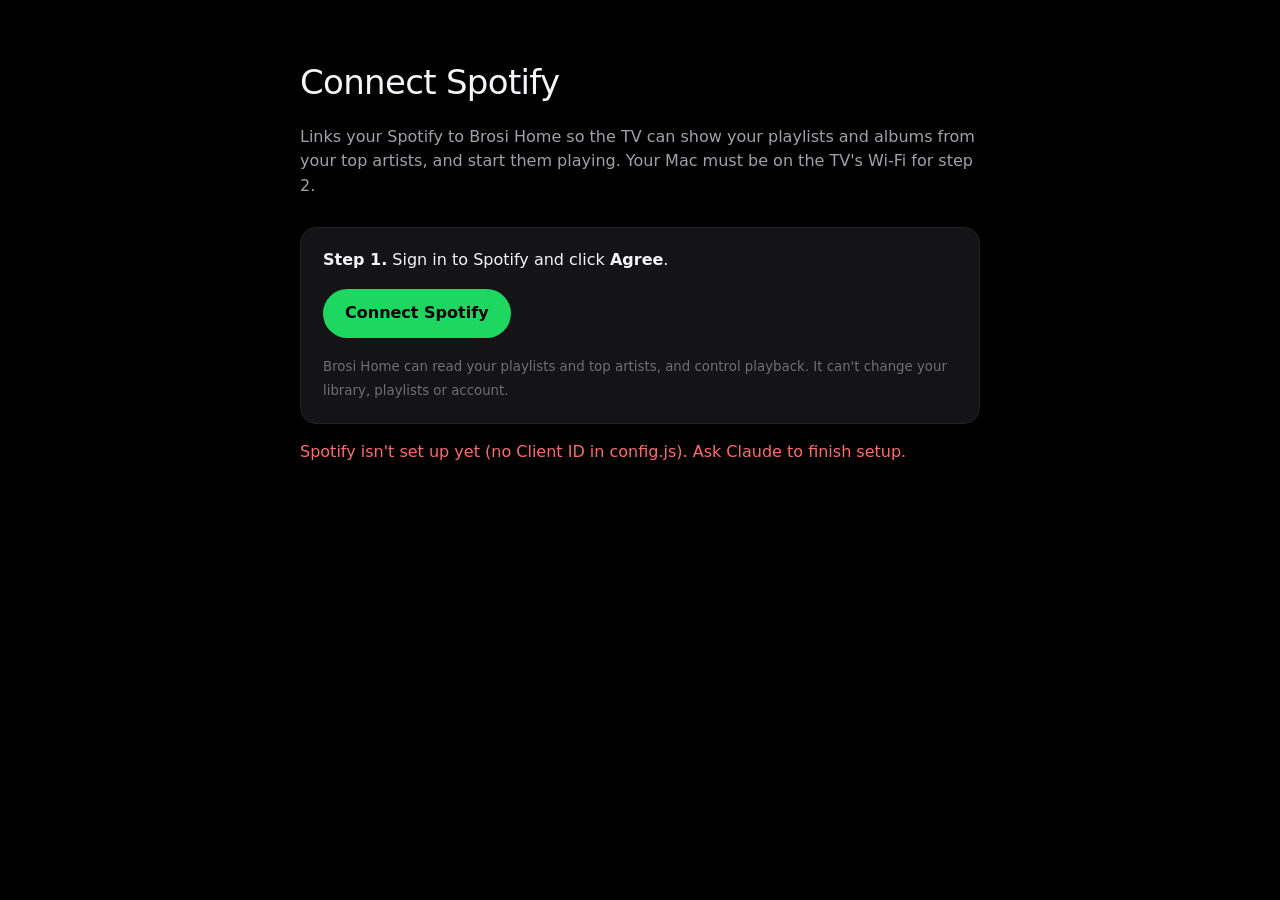
<file: web/spotify-login.html>
<!DOCTYPE html>
<html lang="en">
<head>
  <meta charset="utf-8">
  <meta name="viewport" content="width=device-width, initial-scale=1">
  <meta name="referrer" content="no-referrer">
  <title>Connect Spotify to Brosi Home</title>
  <style>
    :root { color-scheme: dark; }
    body { margin: 0; background: #000; color: #f5f5f7; font: 16px/1.55 -apple-system, "Inter", system-ui, sans-serif; display: flex; justify-content: center; }
    main { max-width: 680px; padding: 56px 24px; }
    h1 { font-weight: 300; font-size: 34px; letter-spacing: -0.02em; margin: 0 0 6px; }
    p { color: #a1a1a6; }
    .step { margin-top: 28px; padding: 20px 22px; border-radius: 16px; background: #141416; border: 1px solid #222; }
    .step b { color: #f5f5f7; }
    button { font: inherit; font-weight: 600; border: 0; border-radius: 999px; padding: 12px 22px; background: #1ed760; color: #000; cursor: pointer; }
    button.secondary { background: #2c2c2e; color: #f5f5f7; }
    pre { white-space: pre-wrap; word-break: break-all; background: #0a0a0b; border: 1px solid #222; border-radius: 10px; padding: 14px; font-size: 12.5px; color: #d1d1d6; max-height: 220px; overflow: auto; }
    .err { color: #ff6b6b; }
    .ok { color: #30d158; }
    small { color: #6e6e73; }
  </style>
</head>
<body>
<main>
  <h1>Connect Spotify</h1>
  <p>Links your Spotify to Brosi Home so the TV can show your playlists and albums from your top artists, and start them playing. Your Mac must be on the TV's Wi-Fi for step 2.</p>

  <div class="step" id="step1">
    <b>Step 1.</b> Sign in to Spotify and click <b>Agree</b>.
    <p><button id="go">Connect Spotify</button></p>
    <small>Brosi Home can read your playlists and top artists, and control playback. It can't change your library, playlists or account.</small>
  </div>

  <div class="step" id="step2" hidden>
    <b>Step 2.</b> Copy this into Terminal and press Return. It finds your TV and hands it the sign-in.
    <pre id="cmd"></pre>
    <p><button id="copy">Copy</button> <span id="copied" class="ok"></span></p>
    <small>Treat this like a password: don't share it. It stops working if you disconnect Brosi Home in your Spotify account settings, and Spotify asks you to sign in again about every 6 months.</small>
  </div>

  <p id="msg"></p>
</main>

<script src="config.js?v=__V__"></script>
<script>
(function () {
  "use strict";
  const CID = ((window.TV_CONFIG || {}).spotify || {}).clientId;
  const REDIRECT = location.origin + location.pathname;
  const SCOPES = "playlist-read-private playlist-read-collaborative user-top-read user-read-playback-state user-modify-playback-state";
  const msg = (t, cls) => { const m = document.getElementById("msg"); m.textContent = t; m.className = cls || ""; };

  const b64url = (buf) => btoa(String.fromCharCode.apply(null, new Uint8Array(buf))).replace(/\+/g, "-").replace(/\//g, "_").replace(/=+$/, "");
  function randomString(n) {
    const a = new Uint8Array(n); crypto.getRandomValues(a);
    return Array.from(a, (x) => "ABCDEFGHIJKLMNOPQRSTUVWXYZabcdefghijklmnopqrstuvwxyz0123456789-._~"[x % 66]).join("");
  }

  if (!CID) { msg("Spotify isn't set up yet (no Client ID in config.js). Ask Claude to finish setup.", "err"); document.getElementById("go").disabled = true; }

  document.getElementById("go").onclick = async () => {
    const verifier = randomString(64);
    const state = randomString(16);
    sessionStorage.setItem("bh_pkce", JSON.stringify({ verifier, state }));
    const challenge = b64url(await crypto.subtle.digest("SHA-256", new TextEncoder().encode(verifier)));
    const q = new URLSearchParams({ client_id: CID, response_type: "code", redirect_uri: REDIRECT, scope: SCOPES,
      code_challenge_method: "S256", code_challenge: challenge, state, show_dialog: "true" });
    location.assign("https://accounts.spotify.com/authorize?" + q.toString());
  };

  const params = new URLSearchParams(location.search);
  if (params.get("error")) { msg("Spotify said: " + params.get("error") + ". Try again.", "err"); history.replaceState(null, "", REDIRECT); }
  if (params.get("code")) {
    const saved = JSON.parse(sessionStorage.getItem("bh_pkce") || "{}");
    sessionStorage.removeItem("bh_pkce");
    history.replaceState(null, "", REDIRECT); // keep the one-time code out of history
    if (!saved.verifier || saved.state !== params.get("state")) { msg("That sign-in didn't match. Click Connect Spotify again.", "err"); return; }
    msg("Finishing sign-in…");
    fetch("https://accounts.spotify.com/api/token", {
      method: "POST",
      headers: { "Content-Type": "application/x-www-form-urlencoded" },
      body: new URLSearchParams({ grant_type: "authorization_code", code: params.get("code"), redirect_uri: REDIRECT, client_id: CID, code_verifier: saved.verifier }),
    }).then((r) => r.json()).then((t) => {
      if (!t.refresh_token) throw new Error(t.error_description || t.error || "no token");
      const cmd = 'export PATH="$HOME/Downloads/platform-tools:$PATH"; ' +
        'IP=$(for i in $(seq 1 254); do (nc -z -G 1 10.0.0.$i 5555 2>/dev/null && echo 10.0.0.$i) & done; wait | head -1); ' +
        '[ -z "$IP" ] && echo "TV not found: is the Mac on the TV\'s Wi-Fi?" || { adb connect $IP:5555 >/dev/null; sleep 2; ' +
        'adb -s $IP:5555 shell am start -n com.brosi.tvhome/.MainActivity --es spotify_client ' + CID + ' --es spotify_refresh ' + t.refresh_token +
        ' >/dev/null && echo "Spotify connected to the TV"; }';
      document.getElementById("cmd").textContent = cmd;
      document.getElementById("step1").hidden = true;
      document.getElementById("step2").hidden = false;
      msg("");
      document.getElementById("copy").onclick = () => navigator.clipboard.writeText(cmd).then(() => { document.getElementById("copied").textContent = "Copied"; });
    }).catch((e) => msg("Sign-in failed: " + e.message + ". Click Connect Spotify to try again.", "err"));
  }
})();
</script>
</body>
</html>
</file>
